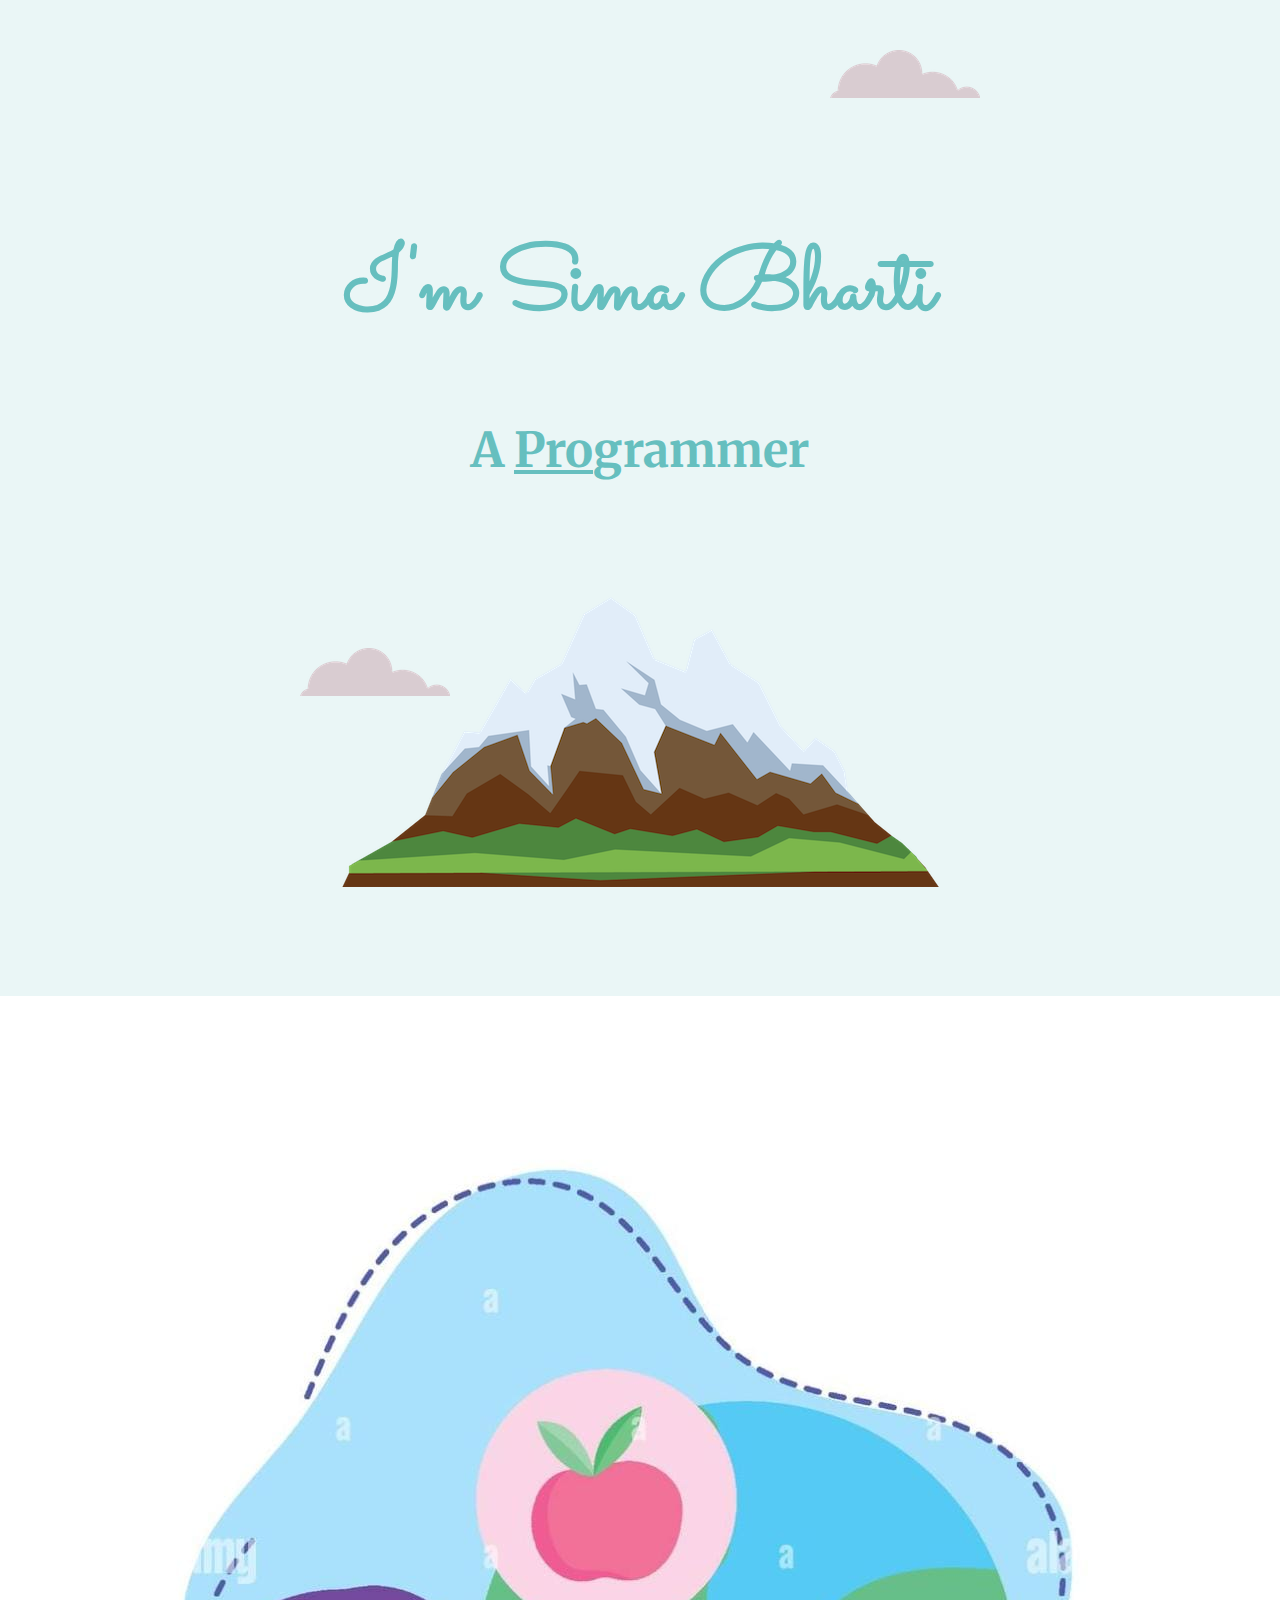
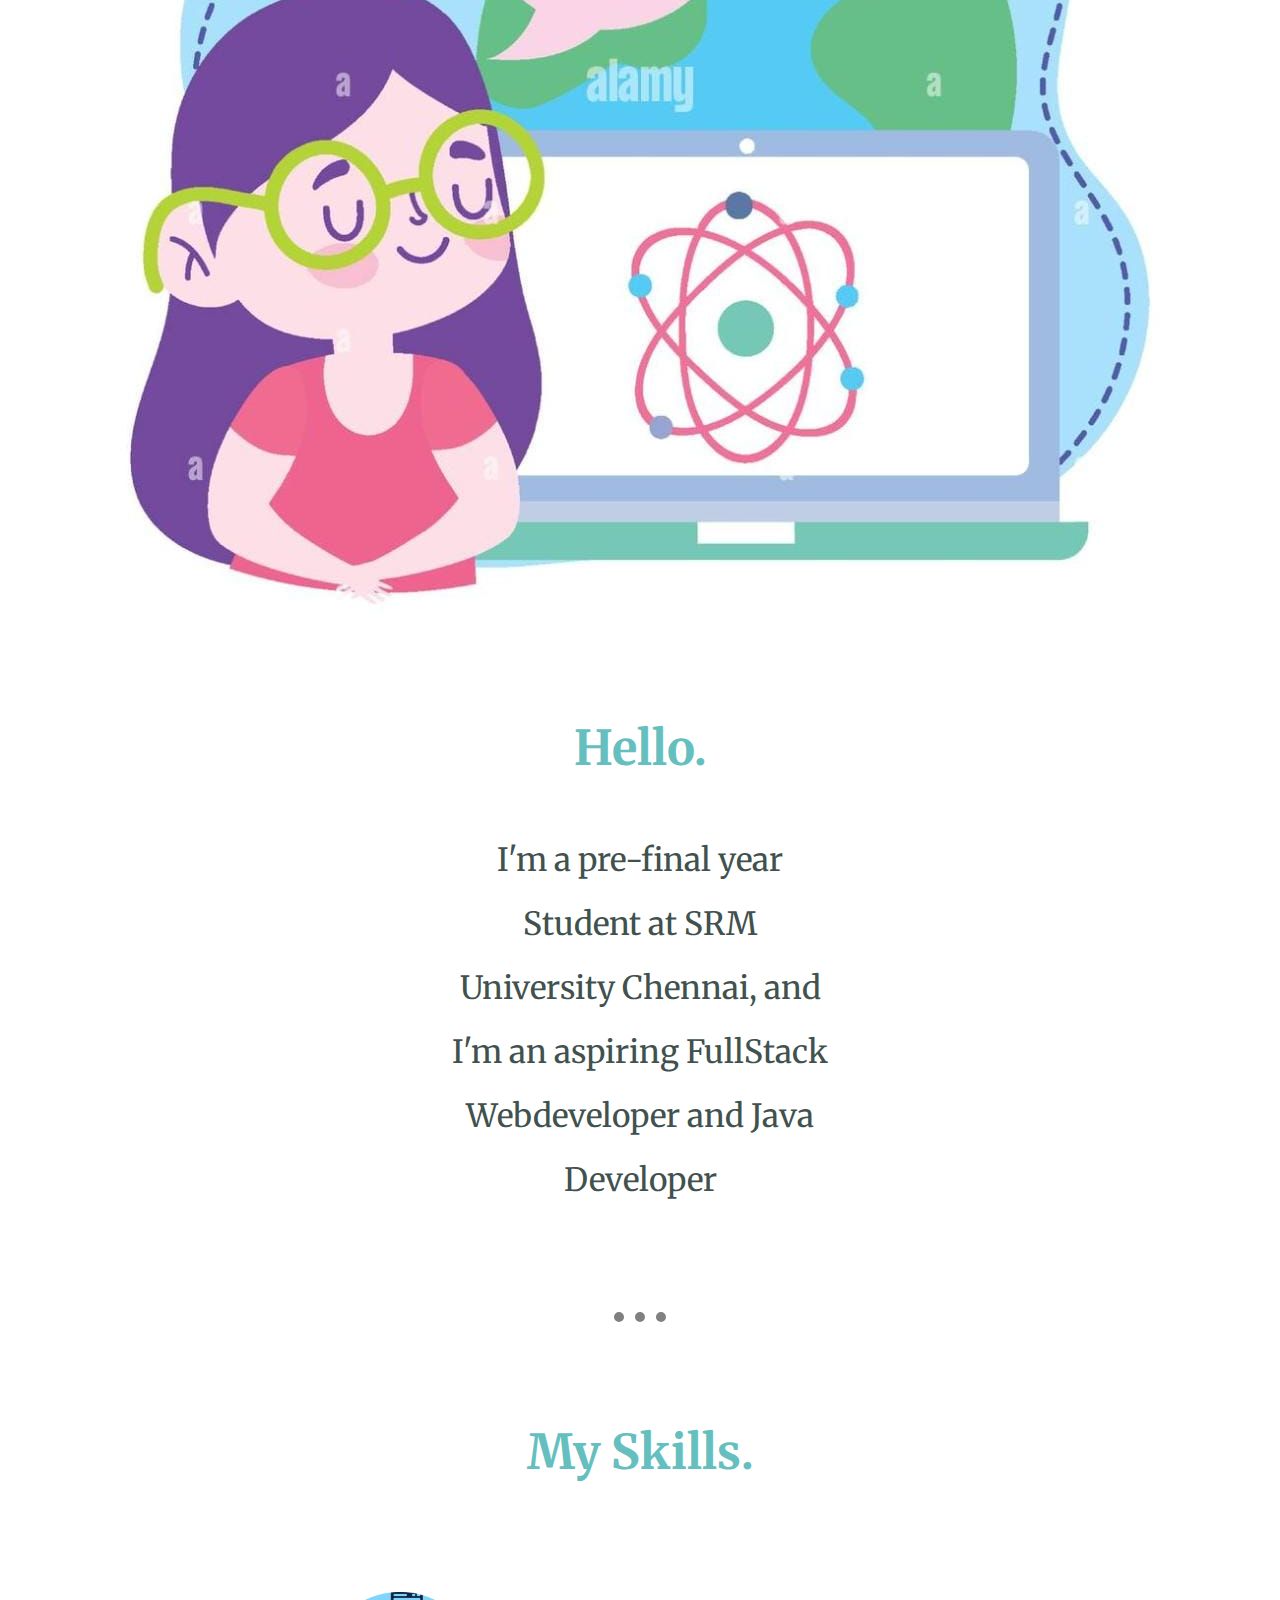
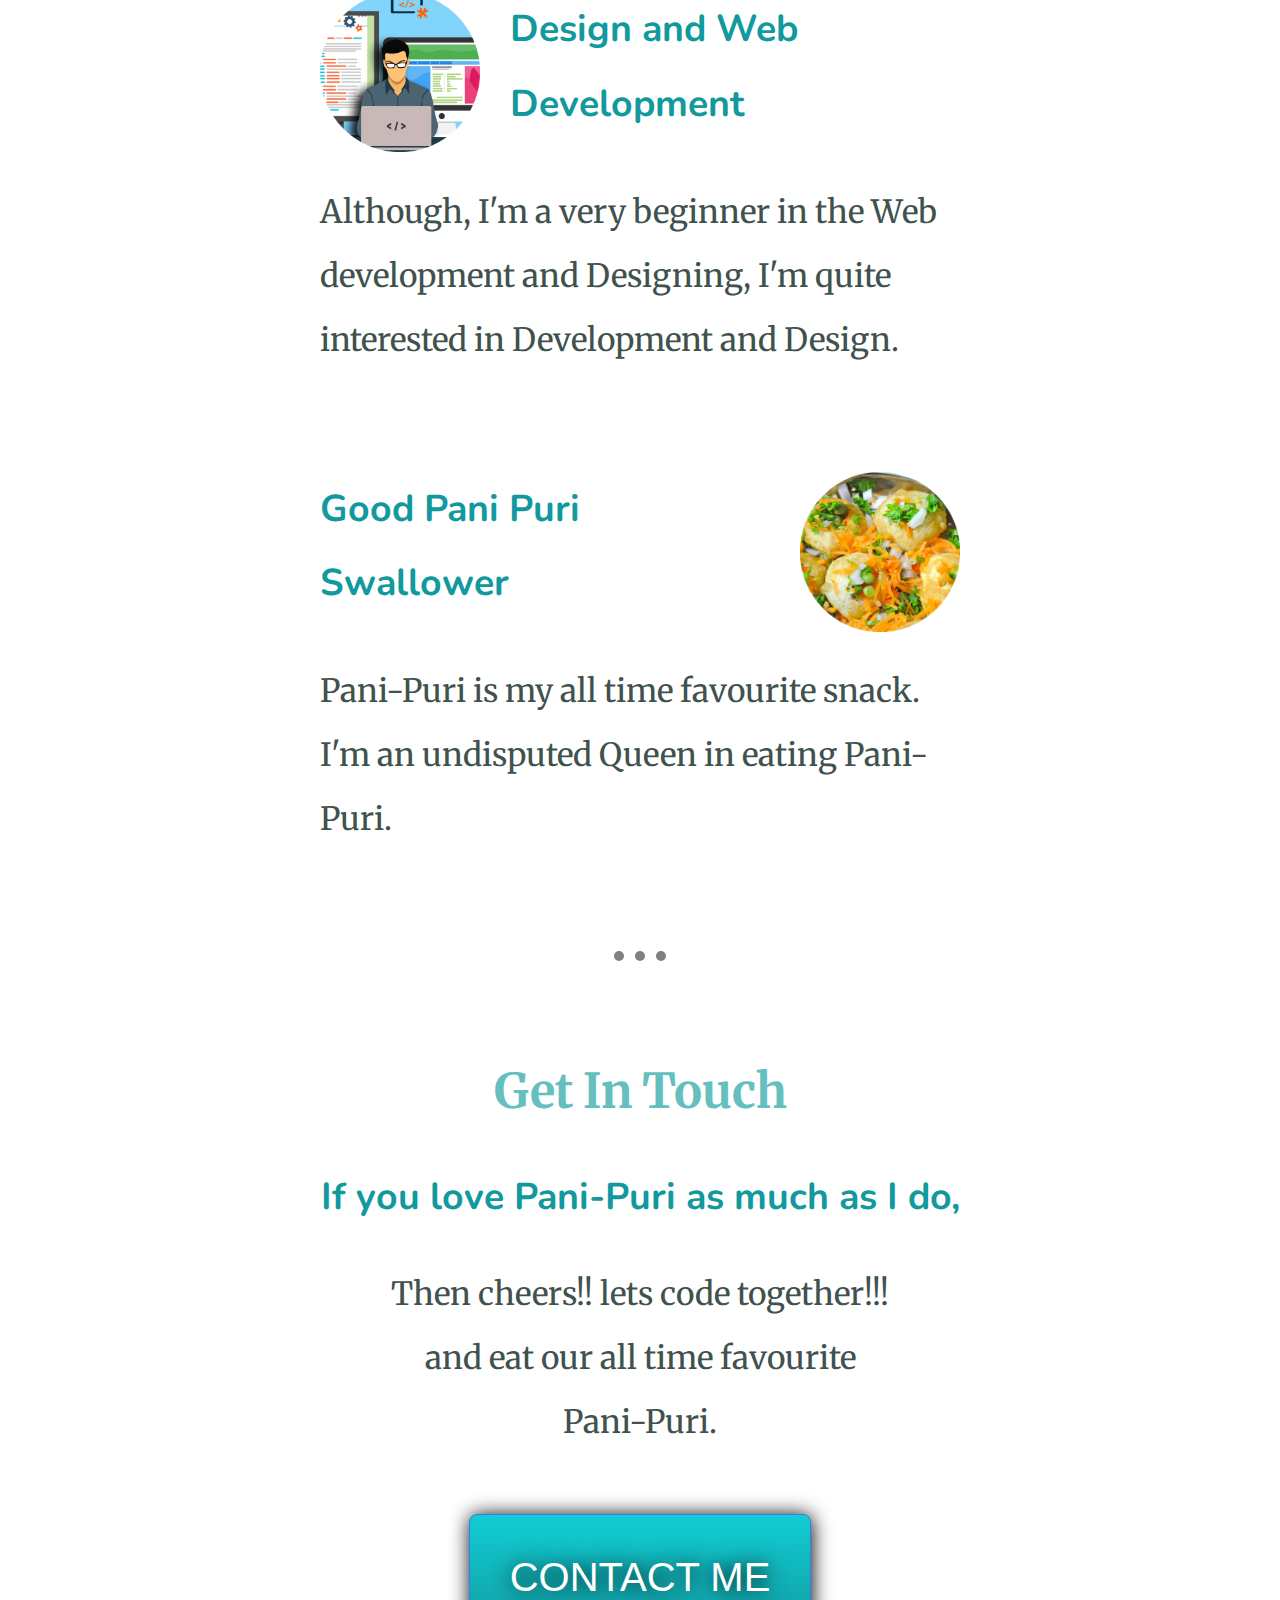
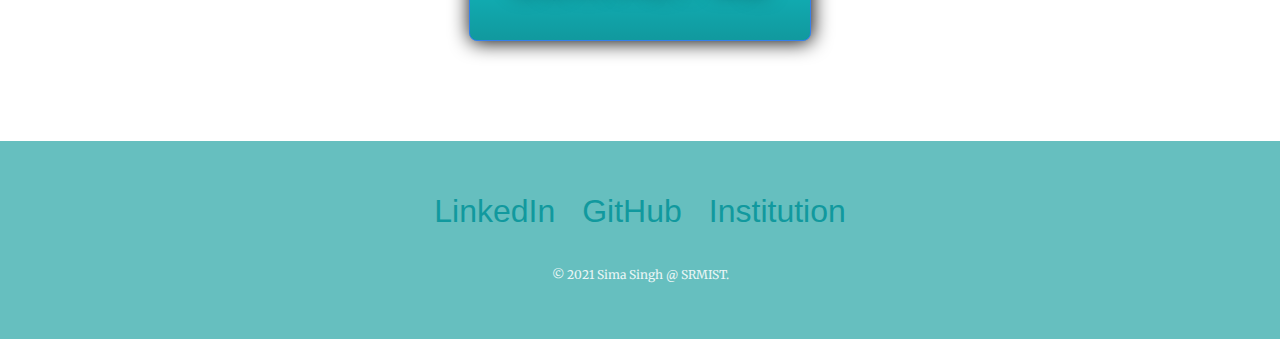
<file: Level-1_Task-2_Portfolio/index.html>
<!DOCTYPE html>
<html lang="en">
<head>
    <meta charset="UTF-8">
    <meta http-equiv="X-UA-Compatible" content="IE=edge">
    <meta name="viewport" content="width=device-width, initial-scale=1.0">
    <title>task2_Portfolio</title>
    <link rel="stylesheet" href="CSS/styles.css">
    <link rel="preconnect" href="https://fonts.googleapis.com">
    <link rel="preconnect" href="https://fonts.gstatic.com" crossorigin>
    <link href="https://fonts.googleapis.com/css2?family=Merriweather&family=PT+Serif:ital@1&family=Sacramento&display=swap" rel="stylesheet">
    <link rel="preconnect" href="https://fonts.googleapis.com">
    <link rel="preconnect" href="https://fonts.gstatic.com" crossorigin>
    <link href="https://fonts.googleapis.com/css2?family=Nunito&display=swap" rel="stylesheet">
</head>
<body>
    <div class = "top-container">
        <img class = "top-cloud" src="images/cloud.png" alt="cloud img">
        <h1>I'm Sima Bharti</h1>
         <h2>A <span class="Pro">Pro</span>grammer</h2>
         <img class = "bottom-cloud" src="images/cloud.png" alt="cloud img">
         <img src="images/mountain.png" alt="mountain img">
    </div>
    <div class="middle-container">
        <div class="profile">
          <img src="images/WhatsApp Image 2022-04-30 at 9.49.36 PM.jpeg" alt="HariChandana's Profile">
          <h2>Hello.</h2>
          <p class = "intro">I'm a pre-final year Student at SRM University Chennai, and I'm an aspiring FullStack Webdeveloper and Java Developer</p>
        </div>
        <hr>
        <div class="skills">
          <h2>My Skills.</h2>
          <div class="skill-row">
            <img class="web" src="images/Web-Development-Company-USA-modified.png" alt="Web Development">
            <h3>Design and Web Development</h3>
            <p>Although, I'm a very beginner in the Web development and Designing, I'm quite interested in Development and Design.</p>
          </div>
          <div class="skill-row">
            <img class="panipuri" src="images/Panipuri-modified.png" alt="Pani-puri Image">
            <h3>Good Pani Puri Swallower</h3>
            <p>Pani-Puri is my all time favourite snack. I'm an undisputed Queen in eating Pani-Puri.</p>
          </div>
        </div>
        <hr>
        <div class="contact-me">
          <h2>Get In Touch</h2>
          <h3>If you love Pani-Puri as much as I do,</h3>
          <p class="contact">Then cheers!! lets code together!!! and eat our all time favourite Pani-Puri. </p>
          <a class="btn" href="mailto:sssimasingh55@gmail.com">CONTACT ME</a>
        </div>
      </div>
      
      
      <div class="bottom-container">
        <a class="footer-link" href="https://www.linkedin.com/in/sima-bharti-4b62aa1a0/">LinkedIn</a>
        <a class="footer-link" href="https://github.com/Sima62">GitHub</a>
        <a class="footer-link" href="https://www.srmist.edu.in/">Institution</a>
        <p class = "copyright">© 2021 Sima Singh @ SRMIST.</p>
      </div>
      
</body>
</html>
</file>
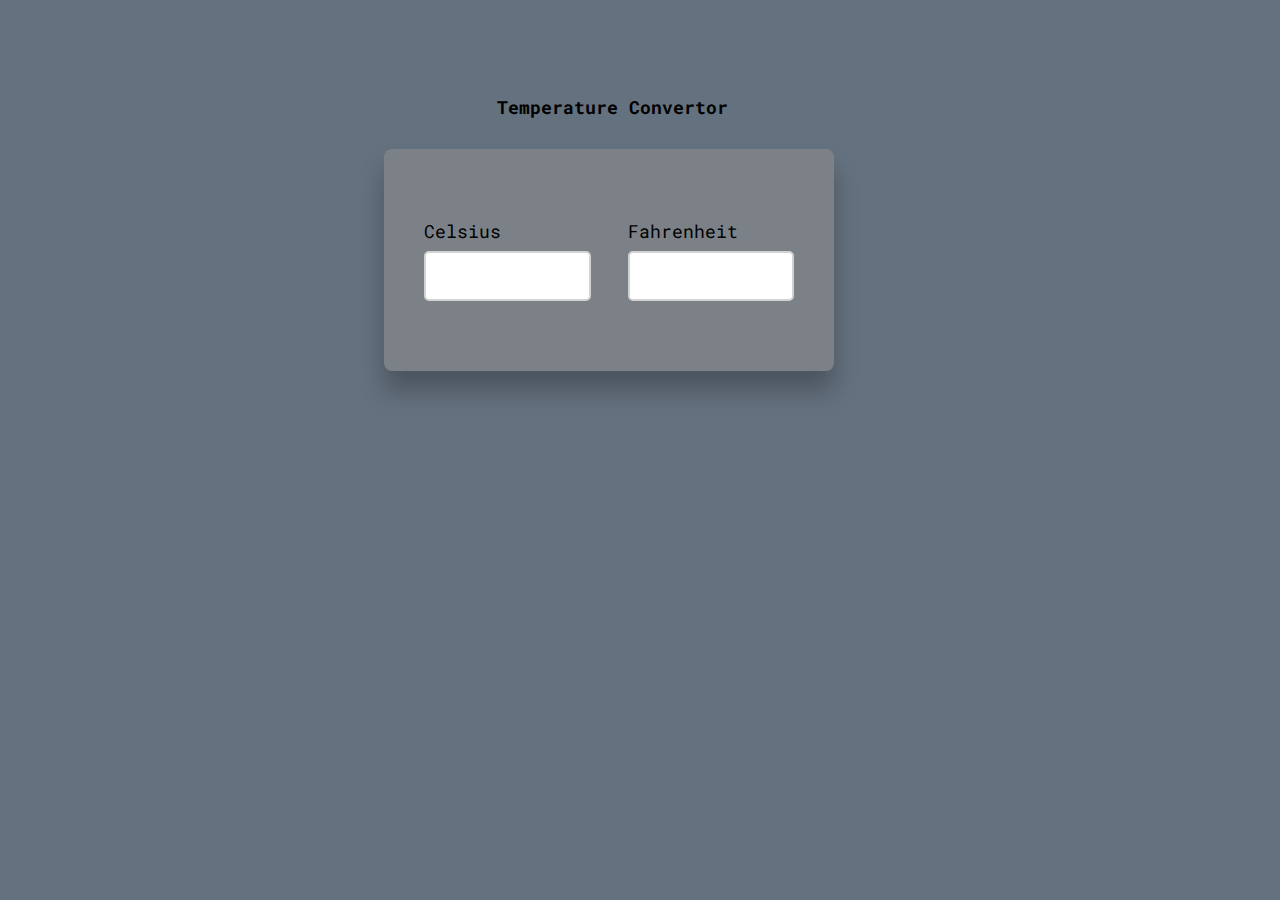
<file: task3_temperature_convertor/index.html>
<!DOCTYPE html>
<html lang="en">
  <head>
    <meta charset="UTF-8" />
    <meta http-equiv="X-UA-Compatible" content="IE=edge" />
    <meta name="viewport" content="width=device-width, initial-scale=1.0" />
    <title>Celsius to Fahrenheit</title>
    <link rel="stylesheet" href="style.css" />
  </head>
  <body>
    <header>
      <h1>Temperature Convertor</h1>
    </header>

    <div class="container">
      <div class="cf">
        <label for="celsius">Celsius</label>
        <input type="number" id="celsius" />
      </div>
      <div class="cf">
        <label for="celsius">Fahrenheit</label>
        <input type="number" id="fahrenheit" />
      </div>
    </div>
    <script src="script.js"></script>
  </body>
</html>
</file>
<file: Level-1_Task-2_Portfolio/CSS/styles.css>
body{
   margin:0;
   text-align:center;
   font-family: 'Merriweather', serif;
   font-size:200%;
   color:#40514E;
}
h1{
    margin : 50px auto 0 auto;
    text-align : center;
    font-family: 'Sacramento', cursive;
    font-size:5.625rem;
    color:#66BFBF;
    line-height: 2;
}
h2{
   font-family:Verdana, Geneva, Tahoma, sans-serif
    font-size:2.5rem;
    color:#66BFBF;
    font-weight:bolder;
    padding-bottom:10px;
}
h3{
    font-family: 'Nunito', sans-serif;
    color:#11999E;
}
a{
    color:#11999E;
    font-family: Verdana, Geneva, Tahoma, sans-serif;
    margin: auto 10px;
    text-decoration:none;
}
a:hover{
    color:#EAF6F6;
}
.top-container{
    background-color:#EAF6F6;
    position:relative;
    padding-top: 150px;
    margin: 0px auto;
    padding-bottom: 100px;
}
.middle-container{
    margin:100px auto;
}
.bottom-container{
   background-color:#66BFBF;
   padding:50px 0 20px;
}
.Pro{
    text-decoration:underline;
}
.bottom-cloud{
    position : absolute;
    left:300px;
    bottom:300px;
}
.top-cloud{
    position: absolute;
    right:300px;
    top:50px;
}
.skill-row{
    /* display:inline-block; */
    width:50%;
    margin:100px auto 100px auto;
    text-align:left;
    line-height:2;
}
.web{
    width:25%;
    float:left;
    /* padding:30px; */
    margin-right:30px;
}
.panipuri{
    width:25%;
    float:right;
    margin-left:30px;
}
p{
    color:#40514E; 
    /* remember p is not a class so don't put . before it.  */
    line-height:2;
}
hr{
     /* color:#EAF6F6; */
     width:4%;
     border-style: dotted none none;
     border-width: 10px;
     border-color:grey;
     margin:100px auto;
}
.intro{
    width:30%;
    margin:auto;
}
.contact{
    width:40%;
    margin: 40px auto 60px;
    /* line-height:2; */
}
.btn{
    background: #11CDD4;
    background-image: -webkit-linear-gradient(top, #11CDD4, #11999E);
    background-image: -moz-linear-gradient(top, #11CDD4, #11999E);
    background-image: -ms-linear-gradient(top, #11CDD4, #11999E);
    background-image: -o-linear-gradient(top, #11CDD4, #11999E);
    background-image: -webkit-gradient(to bottom, #11CDD4, #11999E);
    -webkit-border-radius: 8px;
    -moz-border-radius: 8px;
    border-radius: 8px;
    color: #FFFFFF;
    font-family:  Verdana, Geneva, Tahoma, sans-serif;
    font-size: 40px;
    font-weight: 100;
    padding: 40px;
    -webkit-box-shadow: 1px 1px 20px 0 #000000;
    -moz-box-shadow: 1px 1px 20px 0 #000000;
    box-shadow: 1px 1px 20px 0 #000000;
    text-shadow: 1px 1px 20px #000000;
    border: solid #337FED 1px;
    text-decoration: none;
    display: inline-block;
    cursor: pointer;
    text-align: center;
 }
 
 .btn:hover {
    border: solid #2BC4AD 1px;
    background: #30E3CB;
    background-image: -webkit-linear-gradient(top, #30E3CB, #11999E);
    background-image: -moz-linear-gradient(top, #30E3CB, #11999E);
    background-image: -ms-linear-gradient(top, #30E3CB, #11999E);
    background-image: -o-linear-gradient(top, #30E3CB, #11999E);
    background-image: -webkit-gradient(to bottom, #30E3CB, #11999E);
    -webkit-border-radius: 20px;
    -moz-border-radius: 20px;
    border-radius: 20px;
    text-decoration: none;
 }
 .copyright{
     font-size:0.75rem;
     color:#EAF6F6;
     padding: 20px 0;

 }
</file>
<file: task3_temperature_convertor/style.css>
@import url('https://fonts.googleapis.com/css2?family=Roboto+Mono:wght@500&display=swap');

* {
  margin: 0;
  padding: 0;
  box-sizing: border-box;
  font-family: 'Roboto Mono';
  font-size: 18px;
}

body {
  height: 100vh;
  background-color: #64717e;
  padding: 5% 30%;
  align-items: center;
  justify-content: center;
}
header{
    padding: 6% 22%;
}
.container {
  width: 450px;
  align-items: center;
  background-color: rgb(124, 129, 135);
  padding: 70px 40px;
  box-shadow: 0 20px 25px rgba(0, 0, 0, 0.25);
  border-radius: 8px;
  display: flex;
  justify-content: space-between;
}

.cf {
  width: 45%;
}

input {
  width: 100%;
  height: 50px;
  border-radius: 5px;
  border: 2px solid #d2d2d2;
  outline: none;
  margin-top: 8px;
  padding: 0 10px;
}

input:focus {
  border-color: #5e8b7e;
}
</file>
